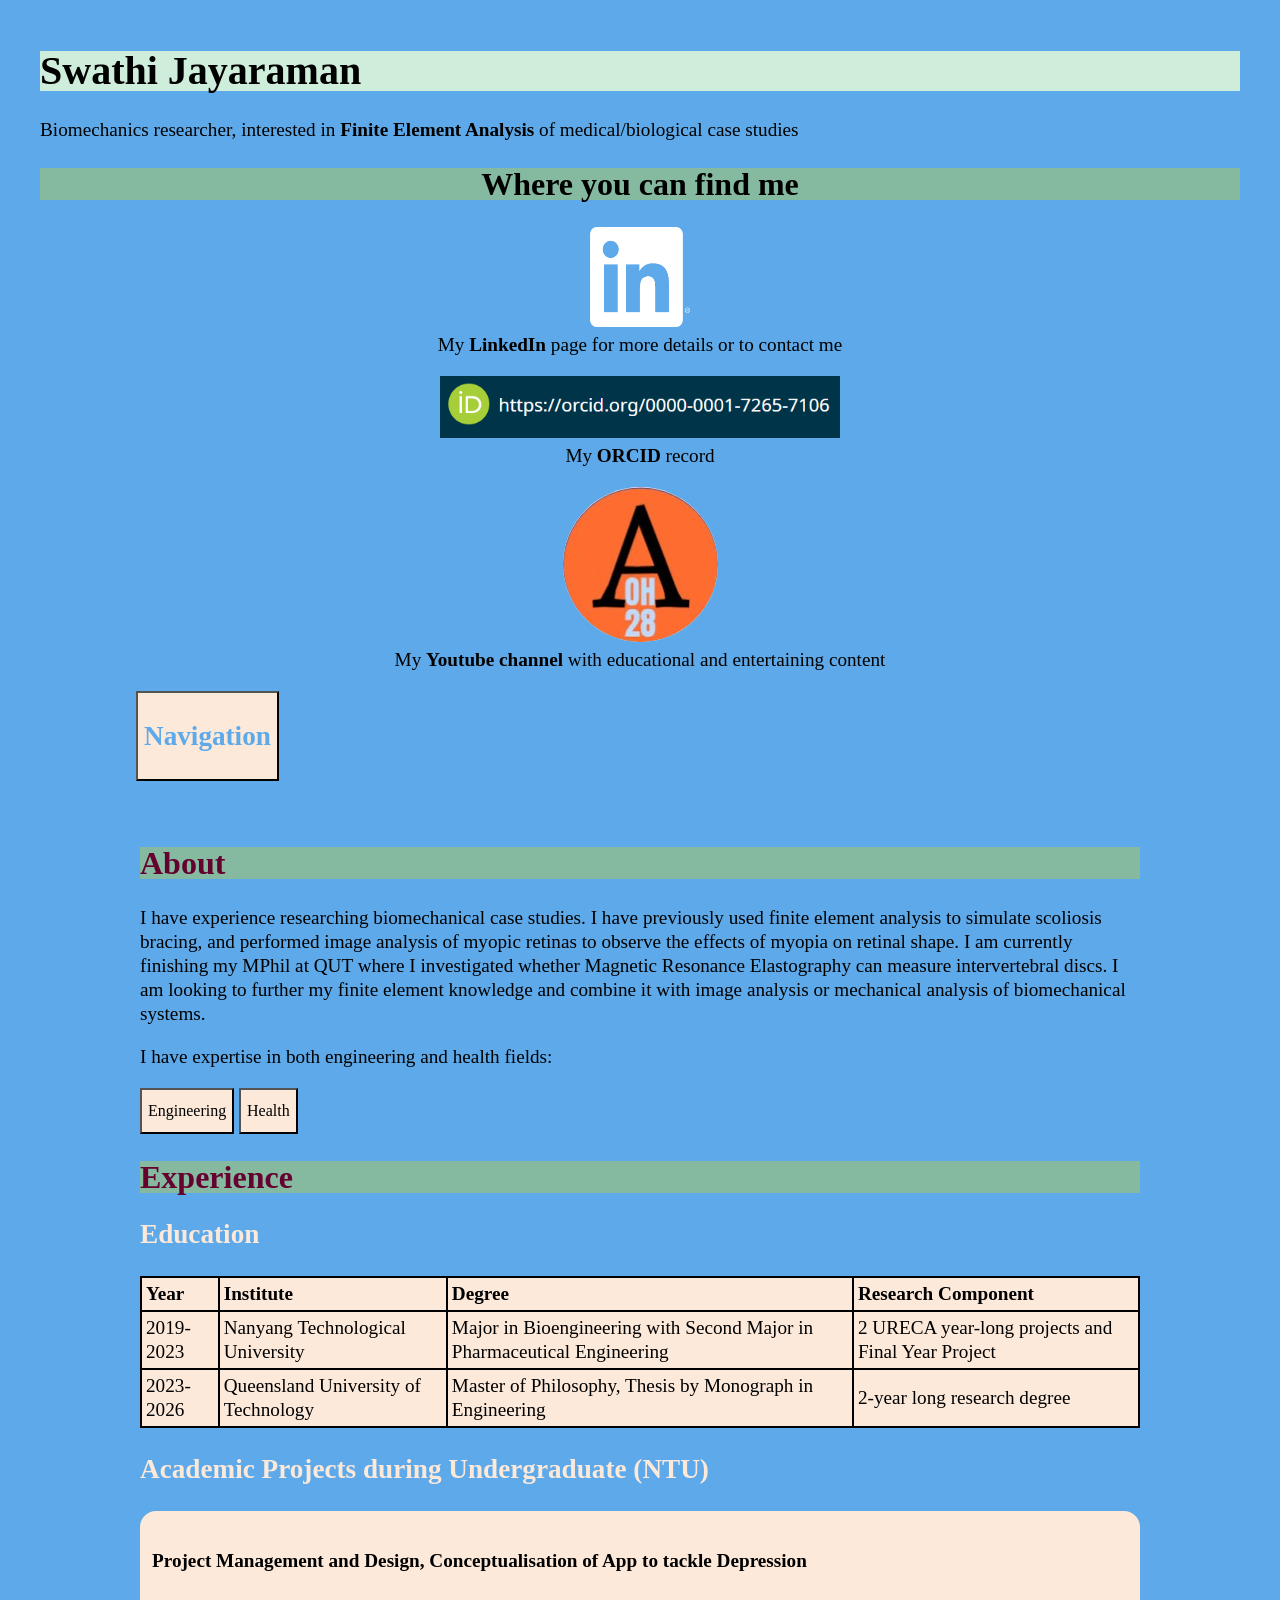
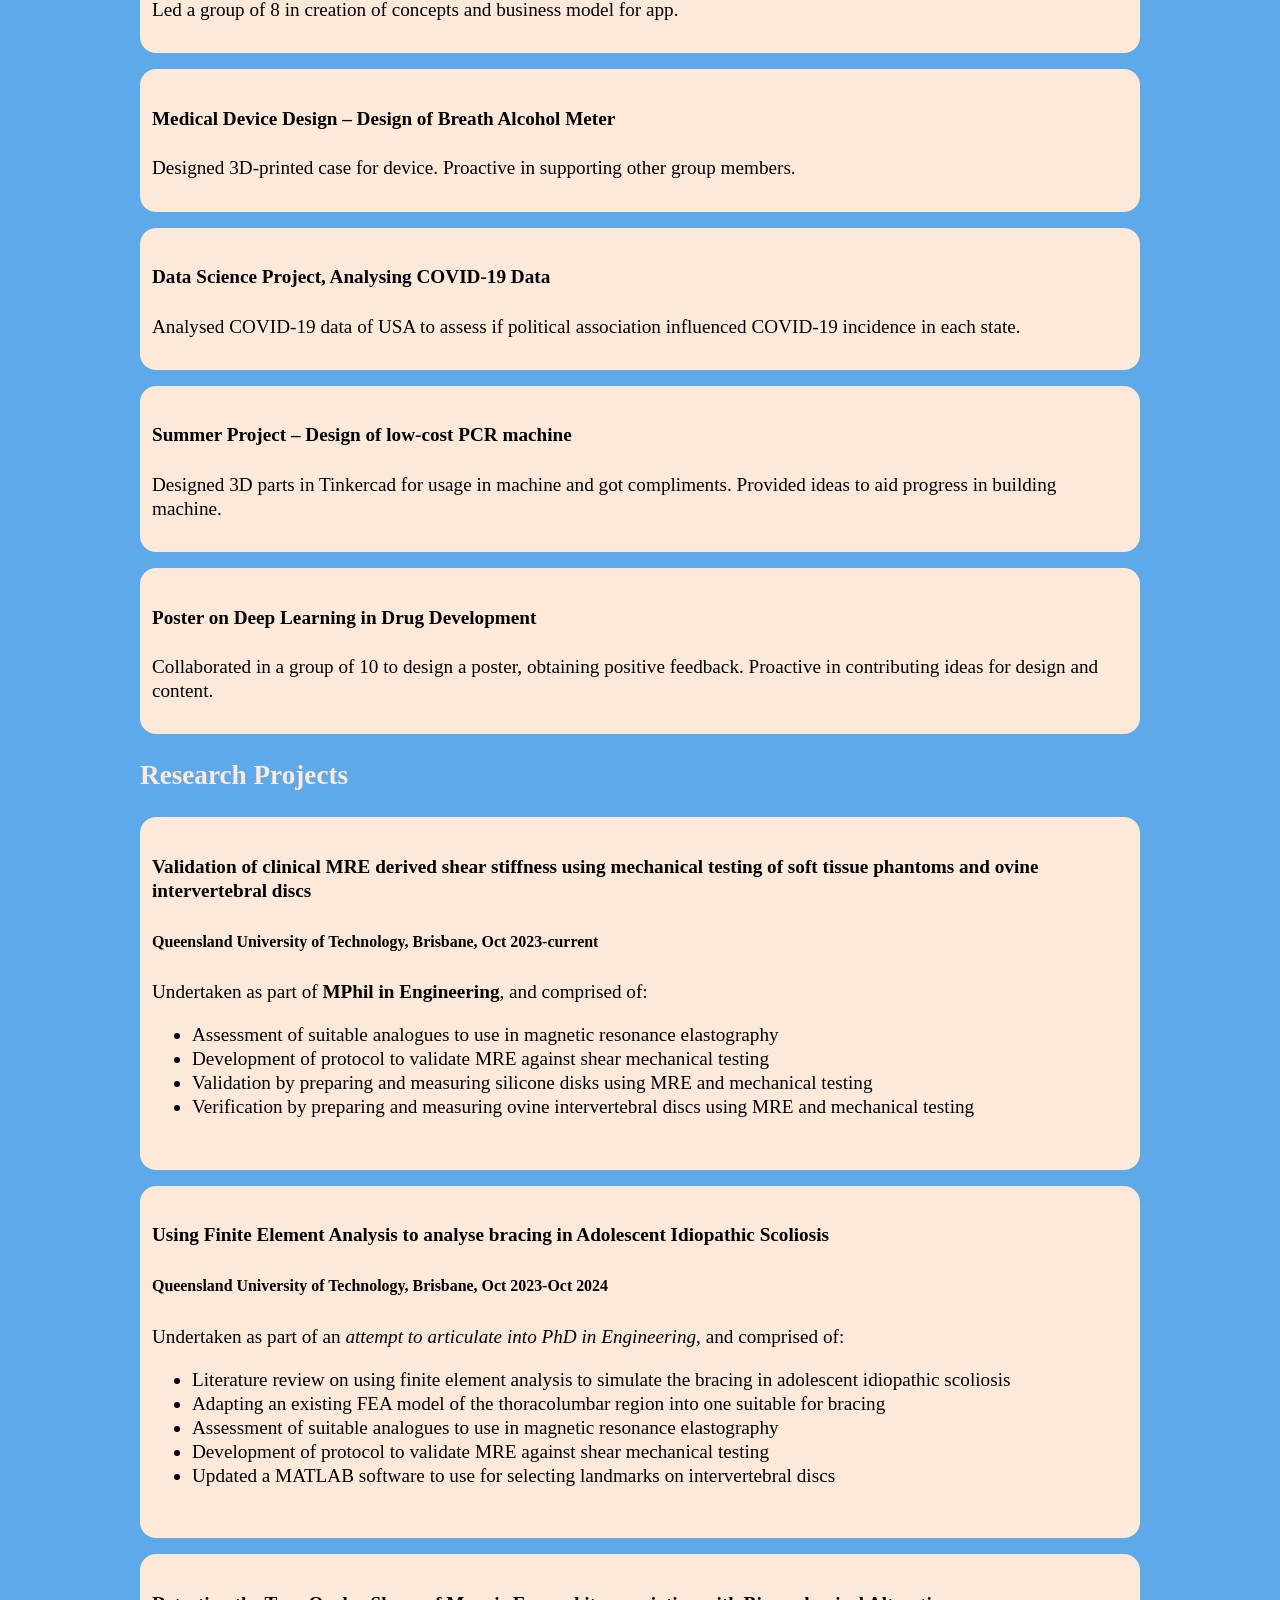
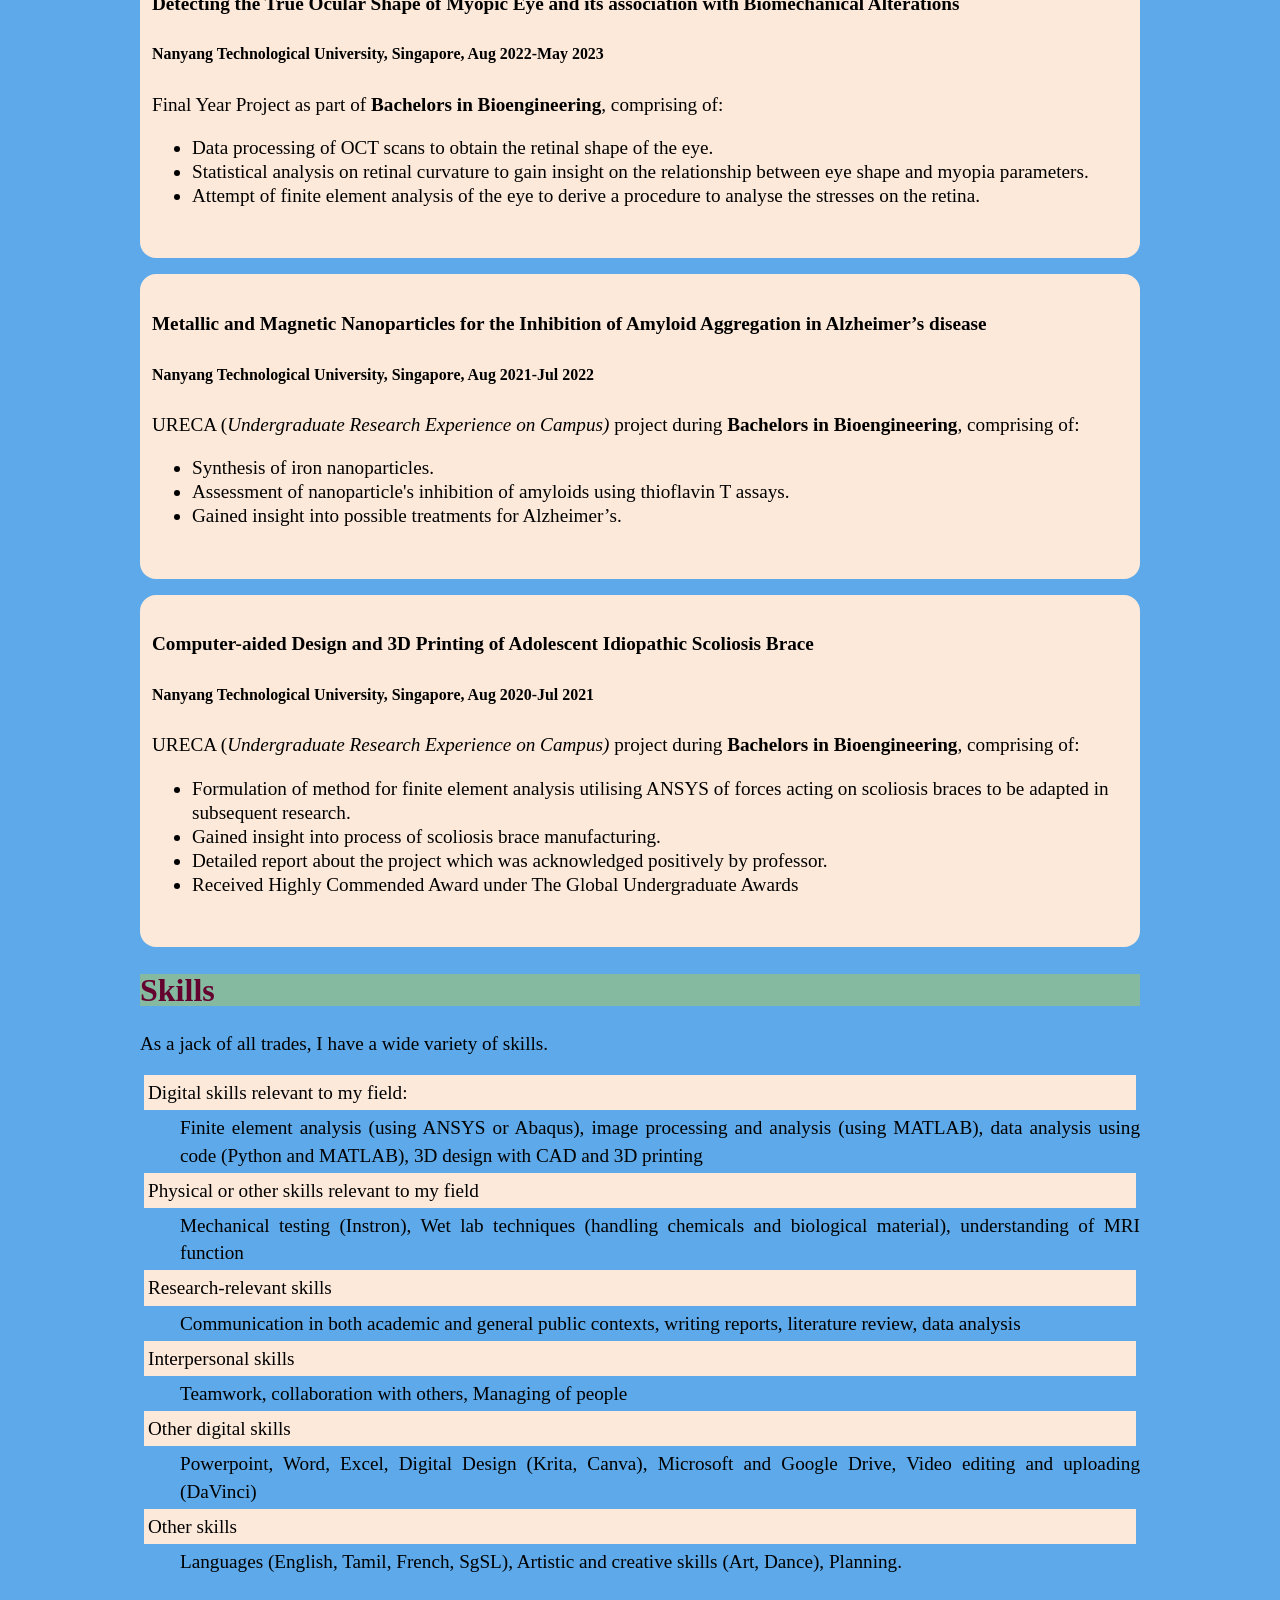
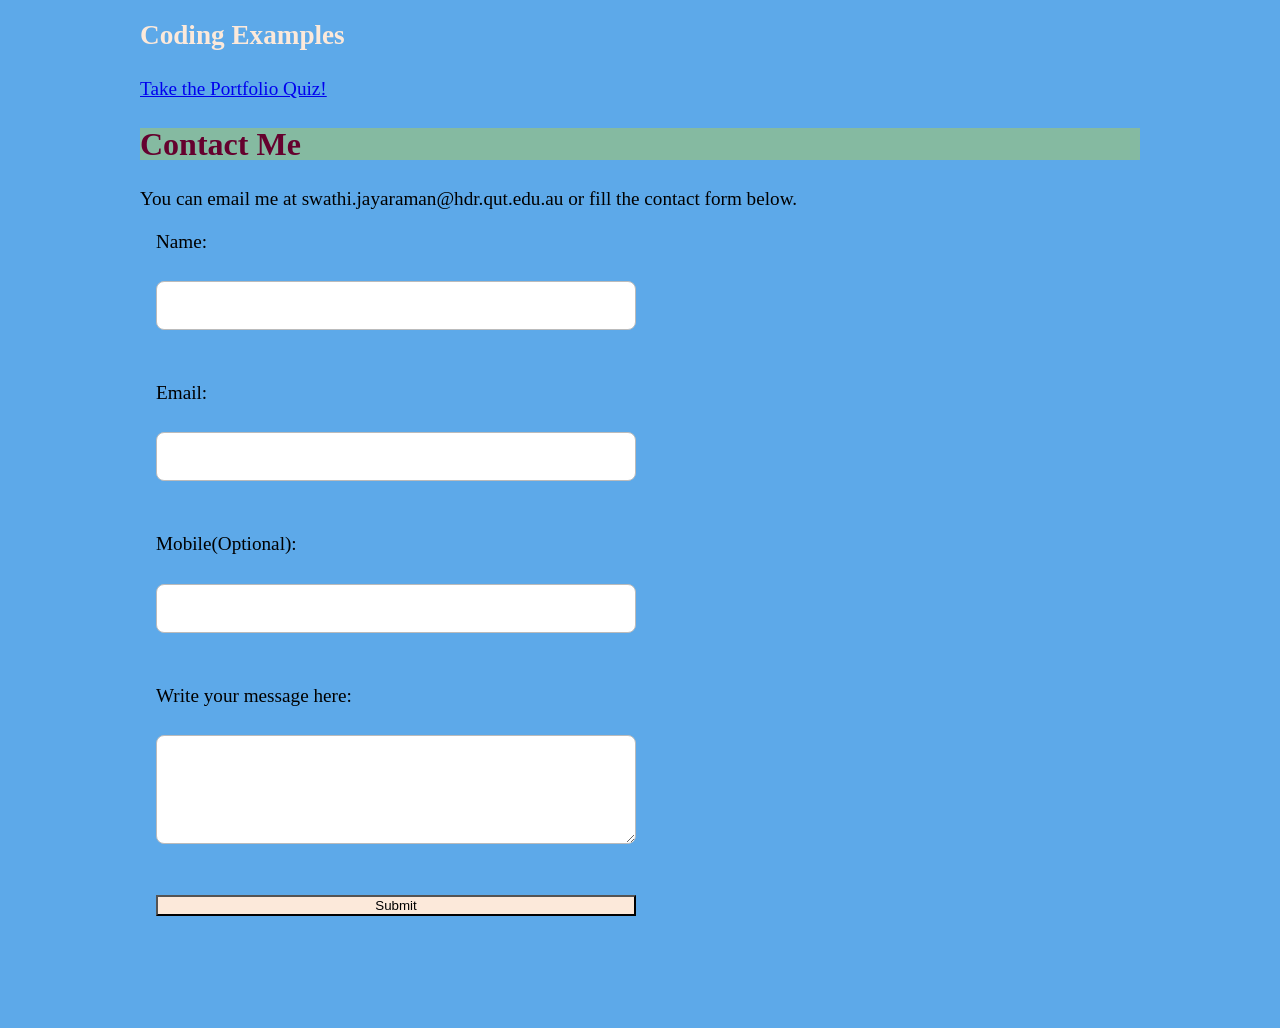
<file: index.html>
<!DOCTYPE html>
<html lang="en">
<head>
    <link rel="stylesheet" type="text/css" href="style.css" />
	<meta charset="UTF-8">
	<meta name="viewport" content="width=device-width, initial-scale=1.0">

	<title> Swathi Jayaraman | Academic Portfolio</title>
</head>
<body>
    <header>
        <h1>Swathi Jayaraman</h1>
        <p>Biomechanics researcher, interested in <strong>Finite Element Analysis</strong> of medical/biological case studies</p>
        <h2 class="heading">Where you can find me</h2>
        <figure>
            <a href="https://www.linkedin.com/in/swathi-jayaraman-bioeng/" target="_blank"> <img src="InBug-White.png" alt="LinkedIn icon" width="100" height="100"></a>
            <figcaption>My <strong>LinkedIn</strong> page for more details or to contact me</figcaption>
        </figure>
        
        <figure>
            <a href="https://orcid.org/0000-0001-7265-7106" target="_blank"> <img src="orcidid-small.png"  srcset="orcidid-small.png 316w, orcidid.png 527w" sizes="(width<= 600px) 250px, (width> 600px) 400px" alt="ORCID iD"></a>
            <figcaption>My <strong>ORCID</strong> record</figcaption>
        </figure>
        <figure>
            <a href="https://www.youtube.com/@alkalinehydroxide784" target="_blank"><img id="circle" src="Youtube_profile.jpg" alt="AlkalineHydroxie784 icon for Youtube Channel"></a>
            <figcaption>My <strong>Youtube channel</strong> with educational and entertaining content</figcaption>
        </figure>
    </header>
    <button class="menu-toggle" aria-expanded="false" aria-controls="primaryNav"><h3 id="navigation">Navigation</h3></button>
    <nav>
        <article class="nav-links" id="primaryNav">
            <a href="#about" id="abt">| About |</a> 
            <a href="#experience" id="exp">| Experience |</a>
            <a href="#skills" id="skl">| Skills |</a>
            <a href="#contact" id="con">| Contact Me |</a>
        </article>
     
    </nav>
    <main>
        <!-- About Section -->
        <section id="about">
            <h2>About</h2>
            <p> I have experience researching biomechanical case studies. I have previously used finite element analysis to simulate scoliosis bracing, and performed image analysis of myopic retinas to observe the effects of myopia on retinal shape. I am currently finishing my MPhil at QUT where I investigated whether Magnetic Resonance Elastography can measure intervertebral discs. I am looking to further my finite element knowledge and combine it with image analysis or mechanical analysis of biomechanical systems.</p>
            <p> I have expertise in both engineering and health fields:</p>
            <button id="Engineering">Engineering</button>
            <button id="Health">Health</button>
        </section>
        <!-- Expereience Section -->
        <section id="experience">
            <h2>Experience</h2>
            <h3>Education</h3>
            <table>
                <tr>
                    <th scope="col">Year</th>
                    <th scope="col">Institute</th>
                    <th scope="col">Degree</th>
                    <th scope="col">Research Component</th>
                </tr>
                <tr>
                    <td>2019-2023</td>
                    <td>Nanyang Technological University</td>
                    <td>Major in Bioengineering with Second Major in Pharmaceutical Engineering</td>
                    <td>2 URECA year-long projects and Final Year Project</td>
                </tr>
                <tr>
                    <td>2023-2026</td>
                    <td>Queensland University of Technology</td>
                    <td>Master of Philosophy, Thesis by Monograph in Engineering</td>
                    <td>2-year long research degree</td>
                </tr>
            </table>
            <h3>Academic Projects during Undergraduate (NTU)</h3>
            <article>
                <h4>Project Management and Design, Conceptualisation of App to tackle Depression</h4>
                <p>Led a group of 8 in creation of concepts and business model for app.</p>
            </article>
            <article>
                <h4>Medical Device Design – Design of Breath Alcohol Meter</h4>
                <p>Designed 3D-printed case for device. Proactive in supporting other group members.</p>
            </article>

            <article>
                <h4>Data Science Project, Analysing COVID-19 Data</h4>
                <p>Analysed COVID-19 data of USA to assess if political association influenced COVID-19 incidence in each state.</p>
            </article>
            <article>
                <h4>Summer Project – Design of low-cost PCR machine</h4>
                <p>Designed 3D parts in Tinkercad for usage in machine and got compliments. Provided ideas to aid progress in building machine.</p>
            </article>
            <article>
                <h4>Poster on Deep Learning in Drug Development</h4>
                <p>Collaborated in a group of 10 to design a poster, obtaining positive feedback. Proactive in contributing ideas for design and content.</p>
            </article>
            <h3>Research Projects</h3>
            <article>
                <h4>Validation of clinical MRE derived shear stiffness using mechanical testing of soft tissue phantoms and ovine intervertebral discs</h4>
                <h5>Queensland University of Technology, Brisbane, Oct 2023-current</h5>
                <p>
                    Undertaken as part of <strong>MPhil in Engineering</strong>, and comprised of:
                    <ul>
                        <li>Assessment of suitable analogues to use in magnetic resonance elastography</li>
                        <li>Development of protocol to validate MRE against shear mechanical testing</li>
                        <li>Validation by preparing and measuring silicone disks using MRE and mechanical testing</li>
                        <li>Verification by preparing and measuring ovine intervertebral discs using MRE and mechanical testing</li>
                    </ul>
                </p>
            </article>
            <article>
                <h4>Using Finite Element Analysis to analyse bracing in Adolescent Idiopathic Scoliosis</h4>
                <h5>Queensland University of Technology, Brisbane, Oct 2023-Oct 2024</h5>
                <p>
                    Undertaken as part of an <em>attempt to articulate into PhD in Engineering</em>, and comprised of:
                    <ul>
                        <li>Literature review on using finite element analysis to simulate the bracing in adolescent idiopathic scoliosis</li>
                        <li>Adapting an existing FEA model of the thoracolumbar region into one suitable for bracing</li>
                        <li>Assessment of suitable analogues to use in magnetic resonance elastography</li>
                        <li>Development of protocol to validate MRE against shear mechanical testing</li>
                        <li>Updated a MATLAB software to use for selecting landmarks on intervertebral discs</li>
                    </ul>
                </p>
            </article>
            <article>
                <h4>Detecting the True Ocular Shape of Myopic Eye and its association with Biomechanical Alterations</h4>
                <h5>Nanyang Technological University, Singapore, Aug 2022-May 2023</h5>
                <p>
                    Final Year Project as part of <strong>Bachelors in Bioengineering</strong>, comprising of:
                    <ul>
                        <li>Data processing of OCT scans to obtain the retinal shape of the eye.</li>
                        <li>Statistical analysis on retinal curvature to gain insight on the relationship between eye shape and myopia parameters.</li>
                        <li>Attempt of finite element analysis of the eye to derive a procedure to analyse the stresses on the retina.</li>
                    </ul>
                </p>
            </article>
            <article>
                <h4>Metallic and Magnetic Nanoparticles for the Inhibition of Amyloid Aggregation in Alzheimer’s disease</h4>
                <h5>Nanyang Technological University, Singapore, Aug 2021-Jul 2022</h5>
                <p>
                    URECA (<em>Undergraduate Research Experience on Campus)</em> project during <strong>Bachelors in Bioengineering</strong>, comprising of:
                    <ul>
                        <li>Synthesis of iron nanoparticles.</li>
                        <li>Assessment of nanoparticle's inhibition of amyloids using thioflavin T assays.</li>
                        <li>Gained insight into possible treatments for Alzheimer’s.</li>
                    </ul>
                </p>
            </article>
            <article>
                <h4>Computer-aided Design and 3D Printing of Adolescent Idiopathic Scoliosis Brace</h4>
                <h5>Nanyang Technological University, Singapore, Aug 2020-Jul 2021</h5>
                <p>
                    URECA (<em>Undergraduate Research Experience on Campus)</em> project during <strong>Bachelors in Bioengineering</strong>, comprising of:
                    <ul>
                        <li>Formulation of method for finite element analysis utilising ANSYS of forces acting on scoliosis braces to be adapted in subsequent research.</li>
                        <li>Gained insight into process of scoliosis brace manufacturing.</li>
                        <li>Detailed report about the project which was acknowledged positively by professor.</li>
                        <li>Received Highly Commended Award under The Global Undergraduate Awards</li>
                    </ul>
                </p>
            </article>
        </section>
        <!-- Skills Section -->
        <section id="skills">
            <h2>Skills</h2>
            <p>
                As a jack of all trades, I have a wide variety of skills.
                <dl>
                    <dt>Digital skills relevant to my field:</dt>
                    <dd>Finite element analysis (using ANSYS or Abaqus), image processing and analysis (using MATLAB), data analysis using code (Python and MATLAB), 3D design with CAD and 3D printing</dd>
                    <dt>Physical or other skills relevant to my field</dt>
                    <dd>Mechanical testing (Instron), Wet lab techniques (handling chemicals and biological material), understanding of MRI function</dd>
                    <dt>Research-relevant skills</dt>
                    <dd>Communication in both academic and general public contexts, writing reports, literature review, data analysis</dd>
                    <dt>Interpersonal skills</dt>
                    <dd>Teamwork, collaboration with others, Managing of people</dd>
                    <dt>Other digital skills</dt>
                    <dd>Powerpoint, Word, Excel, Digital Design (Krita, Canva), Microsoft and Google Drive, Video editing and uploading (DaVinci)</dd>
                    <dt>Other skills</dt>
                    <dd>Languages (English, Tamil, French, SgSL), Artistic and creative skills (Art, Dance), Planning.</dd>
                </dl>
            </p>
        </section>
        <h3>Coding Examples</h3>
        <a href="quz.html" target="_blank">Take the Portfolio Quiz!</a>

        <section id="contact">
            <h2>Contact Me</h2>
            <p>You can email me at swathi.jayaraman@hdr.qut.edu.au or fill the contact form below.</p>
            <form>
                <label for="name">Name:</label><br>
                <input type="text" id="name" name="name" required><br><br>
                <label for="email">Email:</label><br>
                <input type="email" id="email" name="email" required pattern="[a-z0-9._%+-]+@[a-z0-9.-]+\.[a-z]{2,}$"><br><br>
                <label for="mobile">Mobile(Optional):</label><br>
                <input type="tel" id="mobile" name="mobile" pattern="[0-9] {10,16}"><br><br>
                <label for="message">Write your message here:</label><br>
                <textarea id="message" name="message" rows="5" required></textarea><br><br>
                <button id="submit" type="submit">Submit</button><br>
            </form>
            <p id="feedback"></p>
        </section>
    </main>
    <script src="script.js"></script>
</body>
</html>
</file>
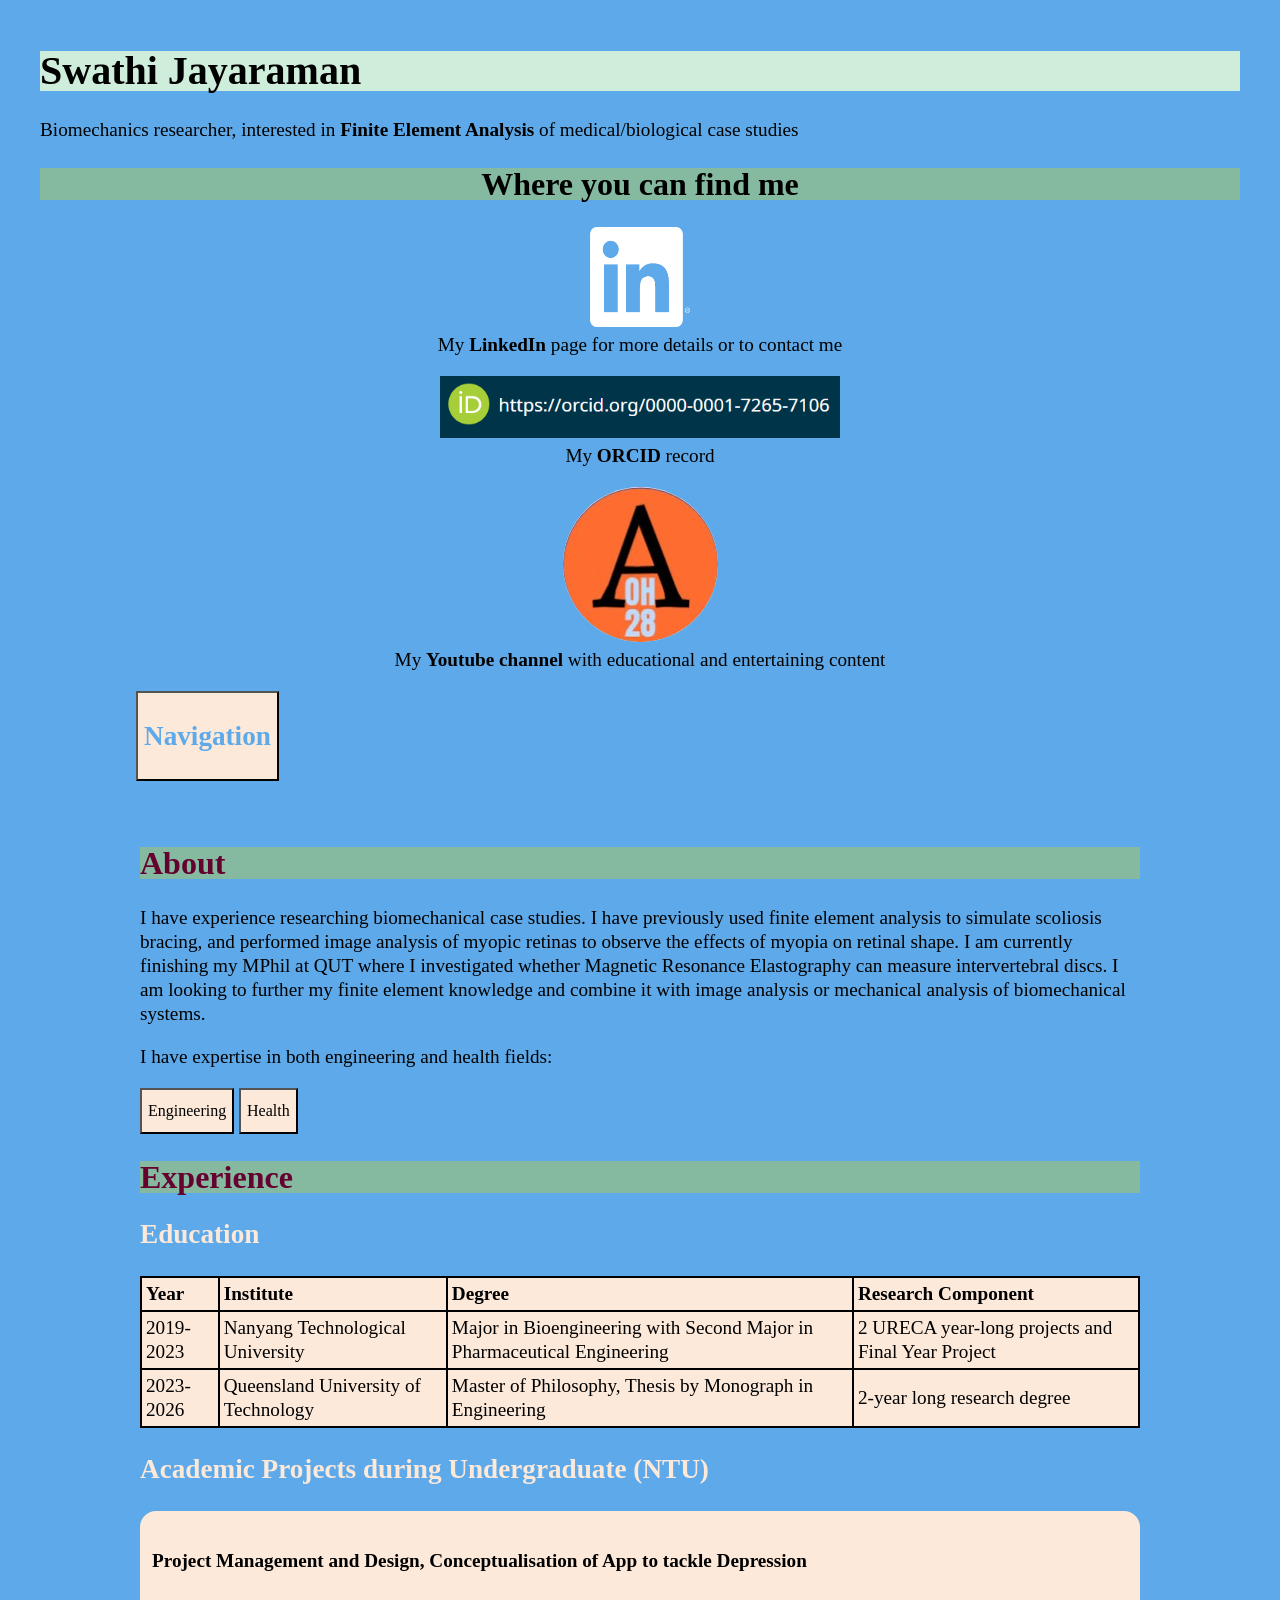
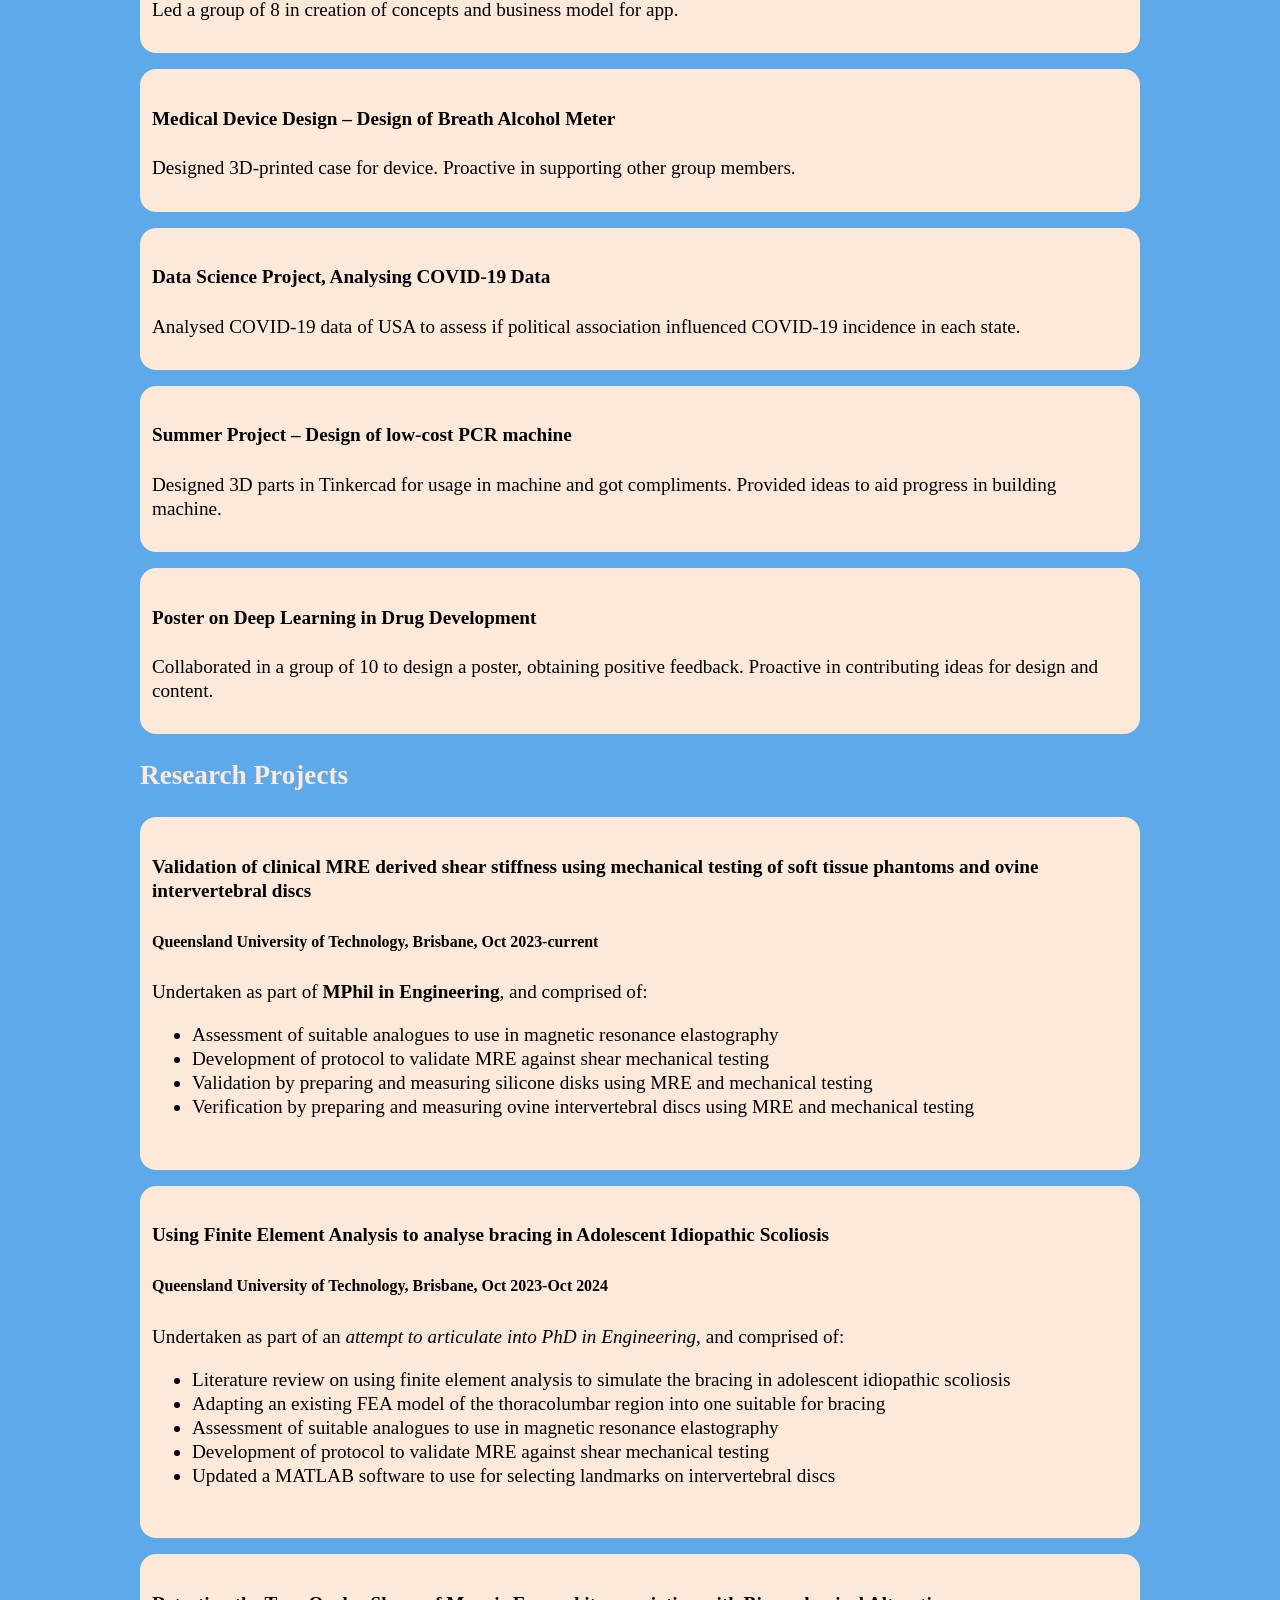
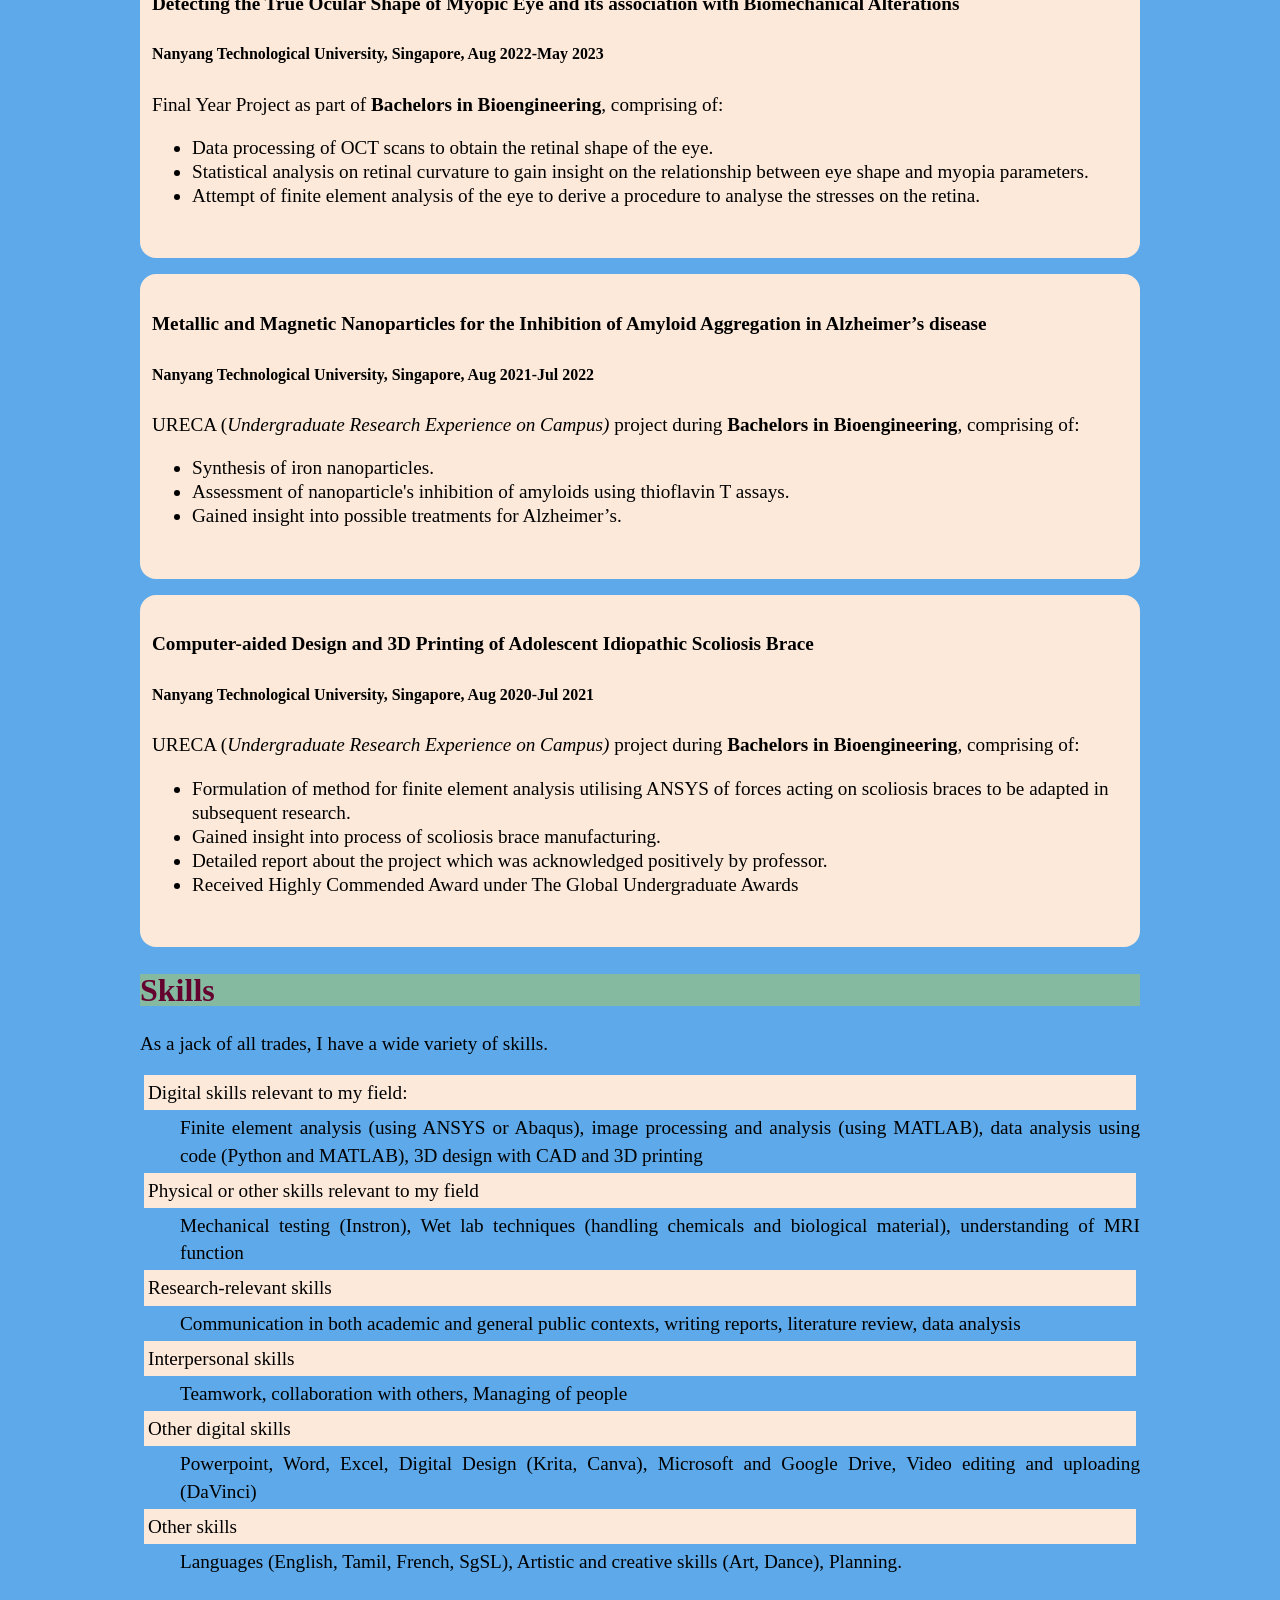
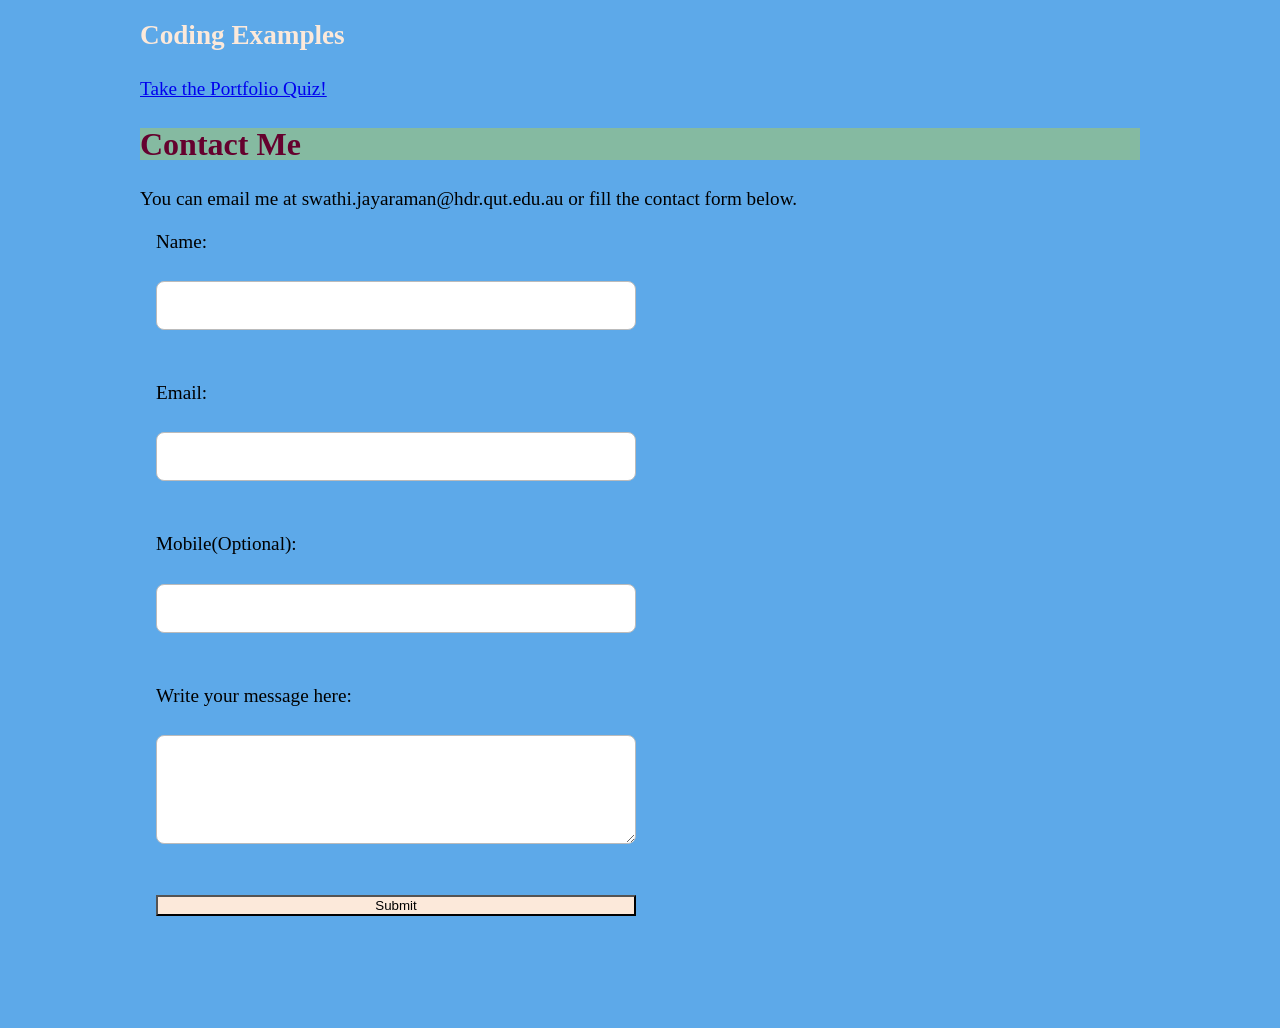
<file: ICR.html>
<!DOCTYPE html>
<html lang="en">
<head>
    <link rel="stylesheet" type="text/css" href="style.css" />
	<meta charset="UTF-8">
	<meta name="viewport" content="width=device-width, initial-scale=1.0">

	<title> Swathi Jayaraman | Academic Portfolio</title>
</head>
<body>
    <header>
        <h1>Swathi Jayaraman</h1>
        <p>Biomechanics researcher, interested in <strong>Finite Element Analysis</strong> of medical/biological case studies</p>
        <h2 class="heading">Where you can find me</h2>
        <figure>
            <a href="https://www.linkedin.com/in/swathi-jayaraman-bioeng/" target="_blank"> <img src="InBug-White.png" alt="LinkedIn icon" width="100" height="100"></a>
            <figcaption>My <strong>LinkedIn</strong> page for more details or to contact me</figcaption>
        </figure>
        
        <figure>
            <a href="https://orcid.org/0000-0001-7265-7106" target="_blank"> <img src="orcidid-small.png"  srcset="orcidid-small.png 316w, orcidid.png 527w" sizes="(width<= 600px) 250px, (width> 600px) 400px" alt="ORCID iD"></a>
            <figcaption>My <strong>ORCID</strong> record</figcaption>
        </figure>
        <figure>
            <a href="https://www.youtube.com/@alkalinehydroxide784" target="_blank"><img id="circle" src="Youtube_profile.jpg" alt="AlkalineHydroxie784 icon for Youtube Channel"></a>
            <figcaption>My <strong>Youtube channel</strong> with educational and entertaining content</figcaption>
        </figure>
    </header>
    <button class="menu-toggle" aria-expanded="false" aria-controls="primaryNav"><h3 id="navigation">Navigation</h3></button>
    <nav>
        <article class="nav-links" id="primaryNav">
            <a href="#about" id="abt">| About |</a> 
            <a href="#experience" id="exp">| Experience |</a>
            <a href="#skills" id="skl">| Skills |</a>
            <a href="#contact" id="con">| Contact Me |</a>
        </article>
     
    </nav>
    <main>
        <!-- About Section -->
        <section id="about">
            <h2>About</h2>
            <p> I have experience researching biomechanical case studies. I have previously used finite element analysis to simulate scoliosis bracing, and performed image analysis of myopic retinas to observe the effects of myopia on retinal shape. I am currently finishing my MPhil at QUT where I investigated whether Magnetic Resonance Elastography can measure intervertebral discs. I am looking to further my finite element knowledge and combine it with image analysis or mechanical analysis of biomechanical systems.</p>
            <p> I have expertise in both engineering and health fields:</p>
            <button id="Engineering">Engineering</button>
            <button id="Health">Health</button>
        </section>
        <!-- Expereience Section -->
        <section id="experience">
            <h2>Experience</h2>
            <h3>Education</h3>
            <table>
                <tr>
                    <th scope="col">Year</th>
                    <th scope="col">Institute</th>
                    <th scope="col">Degree</th>
                    <th scope="col">Research Component</th>
                </tr>
                <tr>
                    <td>2019-2023</td>
                    <td>Nanyang Technological University</td>
                    <td>Major in Bioengineering with Second Major in Pharmaceutical Engineering</td>
                    <td>2 URECA year-long projects and Final Year Project</td>
                </tr>
                <tr>
                    <td>2023-2026</td>
                    <td>Queensland University of Technology</td>
                    <td>Master of Philosophy, Thesis by Monograph in Engineering</td>
                    <td>2-year long research degree</td>
                </tr>
            </table>
            <h3>Academic Projects during Undergraduate (NTU)</h3>
            <article>
                <h4>Project Management and Design, Conceptualisation of App to tackle Depression</h4>
                <p>Led a group of 8 in creation of concepts and business model for app.</p>
            </article>
            <article>
                <h4>Medical Device Design – Design of Breath Alcohol Meter</h4>
                <p>Designed 3D-printed case for device. Proactive in supporting other group members.</p>
            </article>

            <article>
                <h4>Data Science Project, Analysing COVID-19 Data</h4>
                <p>Analysed COVID-19 data of USA to assess if political association influenced COVID-19 incidence in each state.</p>
            </article>
            <article>
                <h4>Summer Project – Design of low-cost PCR machine</h4>
                <p>Designed 3D parts in Tinkercad for usage in machine and got compliments. Provided ideas to aid progress in building machine.</p>
            </article>
            <article>
                <h4>Poster on Deep Learning in Drug Development</h4>
                <p>Collaborated in a group of 10 to design a poster, obtaining positive feedback. Proactive in contributing ideas for design and content.</p>
            </article>
            <h3>Research Projects</h3>
            <article>
                <h4>Validation of clinical MRE derived shear stiffness using mechanical testing of soft tissue phantoms and ovine intervertebral discs</h4>
                <h5>Queensland University of Technology, Brisbane, Oct 2023-current</h5>
                <p>
                    Undertaken as part of <strong>MPhil in Engineering</strong>, and comprised of:
                    <ul>
                        <li>Assessment of suitable analogues to use in magnetic resonance elastography</li>
                        <li>Development of protocol to validate MRE against shear mechanical testing</li>
                        <li>Validation by preparing and measuring silicone disks using MRE and mechanical testing</li>
                        <li>Verification by preparing and measuring ovine intervertebral discs using MRE and mechanical testing</li>
                    </ul>
                </p>
            </article>
            <article>
                <h4>Using Finite Element Analysis to analyse bracing in Adolescent Idiopathic Scoliosis</h4>
                <h5>Queensland University of Technology, Brisbane, Oct 2023-Oct 2024</h5>
                <p>
                    Undertaken as part of an <em>attempt to articulate into PhD in Engineering</em>, and comprised of:
                    <ul>
                        <li>Literature review on using finite element analysis to simulate the bracing in adolescent idiopathic scoliosis</li>
                        <li>Adapting an existing FEA model of the thoracolumbar region into one suitable for bracing</li>
                        <li>Assessment of suitable analogues to use in magnetic resonance elastography</li>
                        <li>Development of protocol to validate MRE against shear mechanical testing</li>
                        <li>Updated a MATLAB software to use for selecting landmarks on intervertebral discs</li>
                    </ul>
                </p>
            </article>
            <article>
                <h4>Detecting the True Ocular Shape of Myopic Eye and its association with Biomechanical Alterations</h4>
                <h5>Nanyang Technological University, Singapore, Aug 2022-May 2023</h5>
                <p>
                    Final Year Project as part of <strong>Bachelors in Bioengineering</strong>, comprising of:
                    <ul>
                        <li>Data processing of OCT scans to obtain the retinal shape of the eye.</li>
                        <li>Statistical analysis on retinal curvature to gain insight on the relationship between eye shape and myopia parameters.</li>
                        <li>Attempt of finite element analysis of the eye to derive a procedure to analyse the stresses on the retina.</li>
                    </ul>
                </p>
            </article>
            <article>
                <h4>Metallic and Magnetic Nanoparticles for the Inhibition of Amyloid Aggregation in Alzheimer’s disease</h4>
                <h5>Nanyang Technological University, Singapore, Aug 2021-Jul 2022</h5>
                <p>
                    URECA (<em>Undergraduate Research Experience on Campus)</em> project during <strong>Bachelors in Bioengineering</strong>, comprising of:
                    <ul>
                        <li>Synthesis of iron nanoparticles.</li>
                        <li>Assessment of nanoparticle's inhibition of amyloids using thioflavin T assays.</li>
                        <li>Gained insight into possible treatments for Alzheimer’s.</li>
                    </ul>
                </p>
            </article>
            <article>
                <h4>Computer-aided Design and 3D Printing of Adolescent Idiopathic Scoliosis Brace</h4>
                <h5>Nanyang Technological University, Singapore, Aug 2020-Jul 2021</h5>
                <p>
                    URECA (<em>Undergraduate Research Experience on Campus)</em> project during <strong>Bachelors in Bioengineering</strong>, comprising of:
                    <ul>
                        <li>Formulation of method for finite element analysis utilising ANSYS of forces acting on scoliosis braces to be adapted in subsequent research.</li>
                        <li>Gained insight into process of scoliosis brace manufacturing.</li>
                        <li>Detailed report about the project which was acknowledged positively by professor.</li>
                        <li>Received Highly Commended Award under The Global Undergraduate Awards</li>
                    </ul>
                </p>
            </article>
        </section>
        <!-- Skills Section -->
        <section id="skills">
            <h2>Skills</h2>
            <p>
                As a jack of all trades, I have a wide variety of skills.
                <dl>
                    <dt>Digital skills relevant to my field:</dt>
                    <dd>Finite element analysis (using ANSYS or Abaqus), image processing and analysis (using MATLAB), data analysis using code (Python and MATLAB), 3D design with CAD and 3D printing</dd>
                    <dt>Physical or other skills relevant to my field</dt>
                    <dd>Mechanical testing (Instron), Wet lab techniques (handling chemicals and biological material), understanding of MRI function</dd>
                    <dt>Research-relevant skills</dt>
                    <dd>Communication in both academic and general public contexts, writing reports, literature review, data analysis</dd>
                    <dt>Interpersonal skills</dt>
                    <dd>Teamwork, collaboration with others, Managing of people</dd>
                    <dt>Other digital skills</dt>
                    <dd>Powerpoint, Word, Excel, Digital Design (Krita, Canva), Microsoft and Google Drive, Video editing and uploading (DaVinci)</dd>
                    <dt>Other skills</dt>
                    <dd>Languages (English, Tamil, French, SgSL), Artistic and creative skills (Art, Dance), Planning.</dd>
                </dl>
            </p>
        </section>
        <h3>Coding Examples</h3>
        <a href="quz.html" target="_blank">Take the Portfolio Quiz!</a>

        <section id="contact">
            <h2>Contact Me</h2>
            <p>You can email me at swathi.jayaraman@hdr.qut.edu.au or fill the contact form below.</p>
            <form>
                <label for="name">Name:</label><br>
                <input type="text" id="name" name="name" required><br><br>
                <label for="email">Email:</label><br>
                <input type="email" id="email" name="email" required pattern="[a-z0-9._%+-]+@[a-z0-9.-]+\.[a-z]{2,}$"><br><br>
                <label for="mobile">Mobile(Optional):</label><br>
                <input type="tel" id="mobile" name="mobile" pattern="[0-9] {10,16}"><br><br>
                <label for="message">Write your message here:</label><br>
                <textarea id="message" name="message" rows="5" required></textarea><br><br>
                <button id="submit" type="submit">Submit</button><br>
            </form>
            <p id="feedback"></p>
        </section>
    </main>
    <script src="script.js"></script>
</body>
</html>
</file>
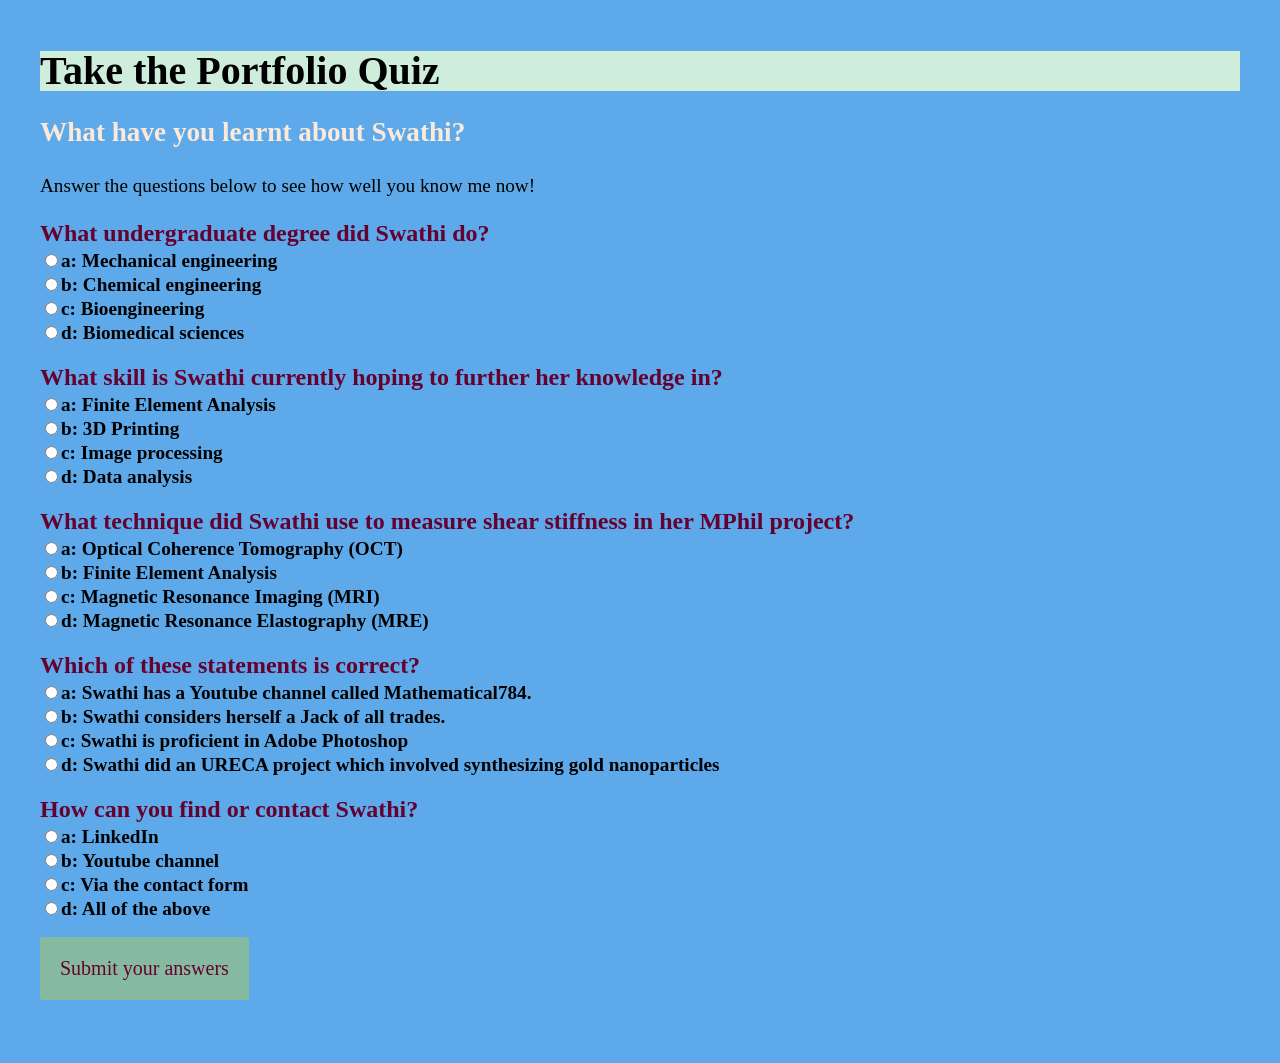
<file: quz.html>
﻿<!DOCTYPE html>

<html lang="en" xmlns="http://www.w3.org/1999/xhtml">
<head>
    <link rel="stylesheet" type="text/css" href="quizstyle.css" /> 
    <meta charset="UTF-8">
    <meta name="viewport" content="width=device-width, initial-scale=1.0">
    <title>Portfolio quiz</title>
</head>
<body>
    <header>
        <h1>Take the Portfolio Quiz</h1>
        <h3>What have you learnt about Swathi?</h3>
        <p>Answer the questions below to see how well you know me now!</p>
    </header>
    <div id="quiz"></div>
    <button id="submit">Submit your answers</button>
    <div id="results"></div>
    <p id="feedback" role="status" aria-live="polite"></p>
    <script src="quizscript.js"></script>
</body>
</html>
</file>
<file: style.css>
﻿/*diff settings for phone*/
@media (max-width: 600px) {
    main {
        padding: 1rem;
        font-size:1rem;
        margin: auto;
    }
    h1 {
        font-size: 1.6rem;
    }
    h2{
        font-size: 1.4rem;
    }
    h3{
        font-size: 1.2rem;
    }
}
/*Settings for body, bigger than the main section*/
body {
    background-color: #5DA9E9;
    font-size: 1.2rem;
    font-family: Cambria;
    max-width: 1200px;
    margin: auto;
    padding: 1.5rem;
    line-height:1.5rem;
}
/*settings for h1, bigger font size, different font style used*/
h1 {
    background-color: #CEEDDB;
    font-size: 2.5rem;
    font-family: Cooper;
    line-height:2.5rem;
}
/*settings for h2, big font size and different font style is used*/
h2 {
    background-color: #85BAA1;
    color: #65012E;
    font-size: 2rem;
    font-family: Cooper;
    line-height: 2rem;
}
/*settings for h3*/
h3 {
    color: #FCE9DA;
    font-size: 1.7rem;
    font-family: Cooper;
    line-height: 1.8rem;
}
/*added padding for main section to distinguish from body*/
main{
    max-width:1000px;
    margin:auto;
    padding:1.5rem;
}
/*Center all the navigations*/
nav {
    text-align: center;
    font-family: Cooper;
    font-size: 1.5rem;
    margin: 1rem;
}
/*header*/
#navigation {
    color: #5DA9E9;
} 
.menu-toggle {
   margin-left: 6rem;
}
/*for navigation display toggle*/
.nav-links {
    display: none;
    border: 1px #e6e6e6;
    border-radius: 0rem;
    padding: 0.75rem;
    margin-left: 6rem;
    margin-right: 6rem;
    background: #FCE9DA;
}
.nav-links.open {
    display: block;
}
/*Center and make black just the first h2 heading*/
.heading {
    color: black;
    font-family: Cooper;
    text-align: center;
}
/*settings for articles,background and padding is used*/
article {
    border: 1px #e6e6e6;
    border-radius: 1rem;
    padding: 0.75rem;
    margin-top: 1rem;
    background: #FCE9DA;
}
/*make all the figures that have links centred*/
figure{
    text-align:center;
}
/*Settings for table*/
table,th,td {
    text-align:left;
    border: 2px solid black;
    border-collapse: collapse;
    background-color: #FCE9DA;
    padding:0.25rem;
}
/*Make Youtube logo a circle*/
#circle{
    border-radius:100%;
}
/*settings for the skills section list*/
dl, dt, dd{
    line-height:1.7rem;
    text-align:justify;
}
dt {
    margin: 0.25rem;
    padding: 0.25rem;
    background-color: #FCE9DA;
    opacity: 0.9:
}
/*overflow setting*/
p{
    overflow:hidden;
}
/*form settings*/
form {
    width:30rem;
    margin:1rem;
    display: flex;
    flex-direction: column;
    gap: 0.1rem;
}

input,
textarea {
    padding: 1rem;
    border: 1px solid #bbb;
    border-radius: 0.5rem;
}
button {
    background-color: #FCE9DA;
}
/*field buttons*/
#Engineering, #Health {
    font-size: 1rem;
    font-family: Cambria;
    line-height: 2.5rem;
}
/*scroll margin*/
section{
    scroll-margin-top:2rem;
}
</file>
<file: quizstyle.css>
﻿/*diff settings for phone*/
@media (max-width: 600px) {
    main {
        padding: 1rem;
        font-size: 1rem;
        margin: auto;
    }

    h1 {
        font-size: 1.6rem;
    }

    h2 {
        font-size: 1.4rem;
    }

    h3 {
        font-size: 1.2rem;
    }
}
/*Settings for body, bigger than the main section*/
body {
    background-color: #5DA9E9;
    font-size: 1.2rem;
    font-family: Cambria;
    max-width: 1200px;
    margin: auto;
    padding: 1.5rem;
    line-height: 1.5rem;
}
/*settings for h1, bigger font size, different font style used*/
h1 {
    background-color: #CEEDDB;
    font-size: 2.5rem;
    font-family: Cooper;
    line-height: 2.5rem;
}
/*settings for h2, big font size and different font style is used*/
h2 {
    background-color: #85BAA1;
    color: #65012E;
    font-size: 2rem;
    font-family: Cooper;
    line-height: 2rem;
}
/*settings for h3*/
h3 {
    color: #FCE9DA;
    font-size: 1.7rem;
    font-family: Cooper;
    line-height: 1.8rem;
}
.question {
    font-weight: 600;
    color: #65012E;
    font-size: 1.5rem;
    font-family: Cooper;
    line-height: 2rem;
}
.answers {
    margin-bottom: 1rem;
    font-weight:600;
    font-family: Cambria;
}
.answers label {
    display: block;
}
#submit {
    font-family: Cambria   ;
    font-size: 20px;
    background-color: #85BAA1;
    color: #65012E;
    border: 0;
    border-radius: 3px;
    padding: 20px;
    cursor: pointer;
    margin-bottom: 20px;
}

    #submit:hover {
        background-color: #3a8;
    }
</file>
